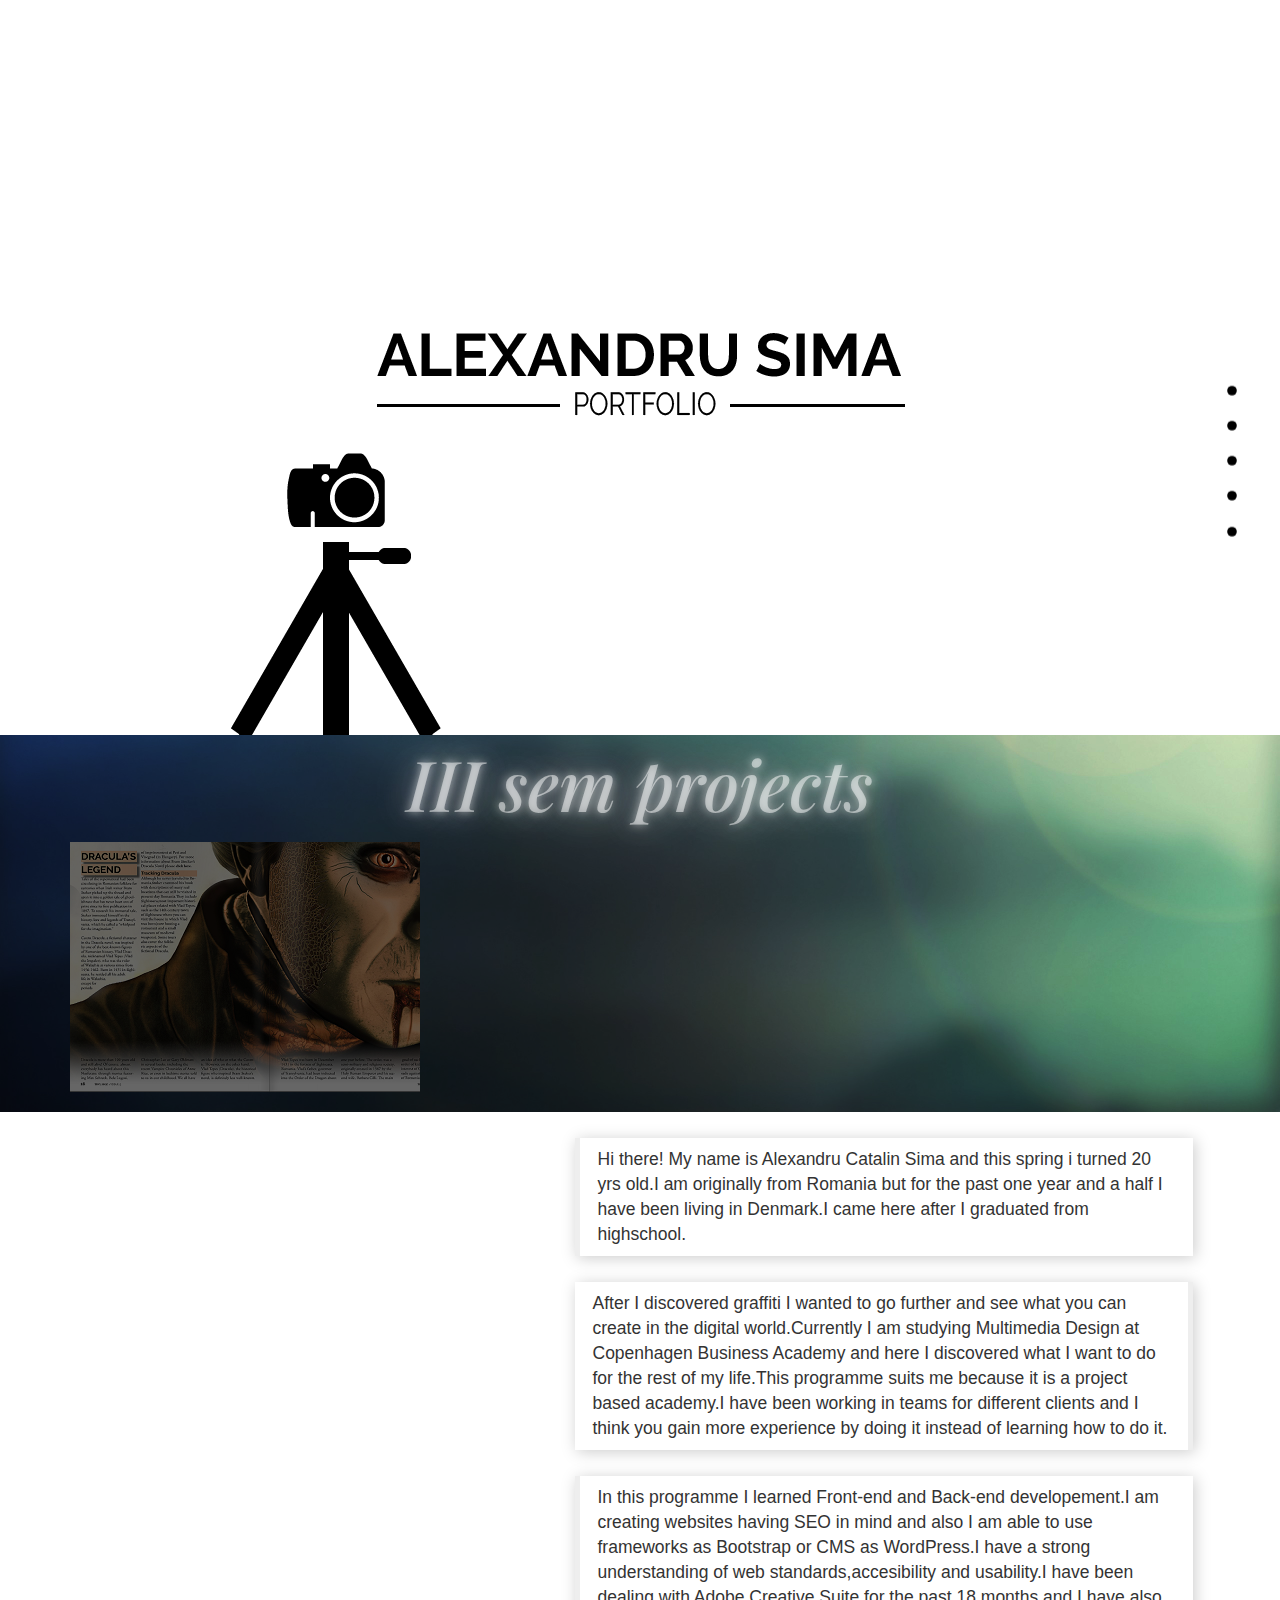
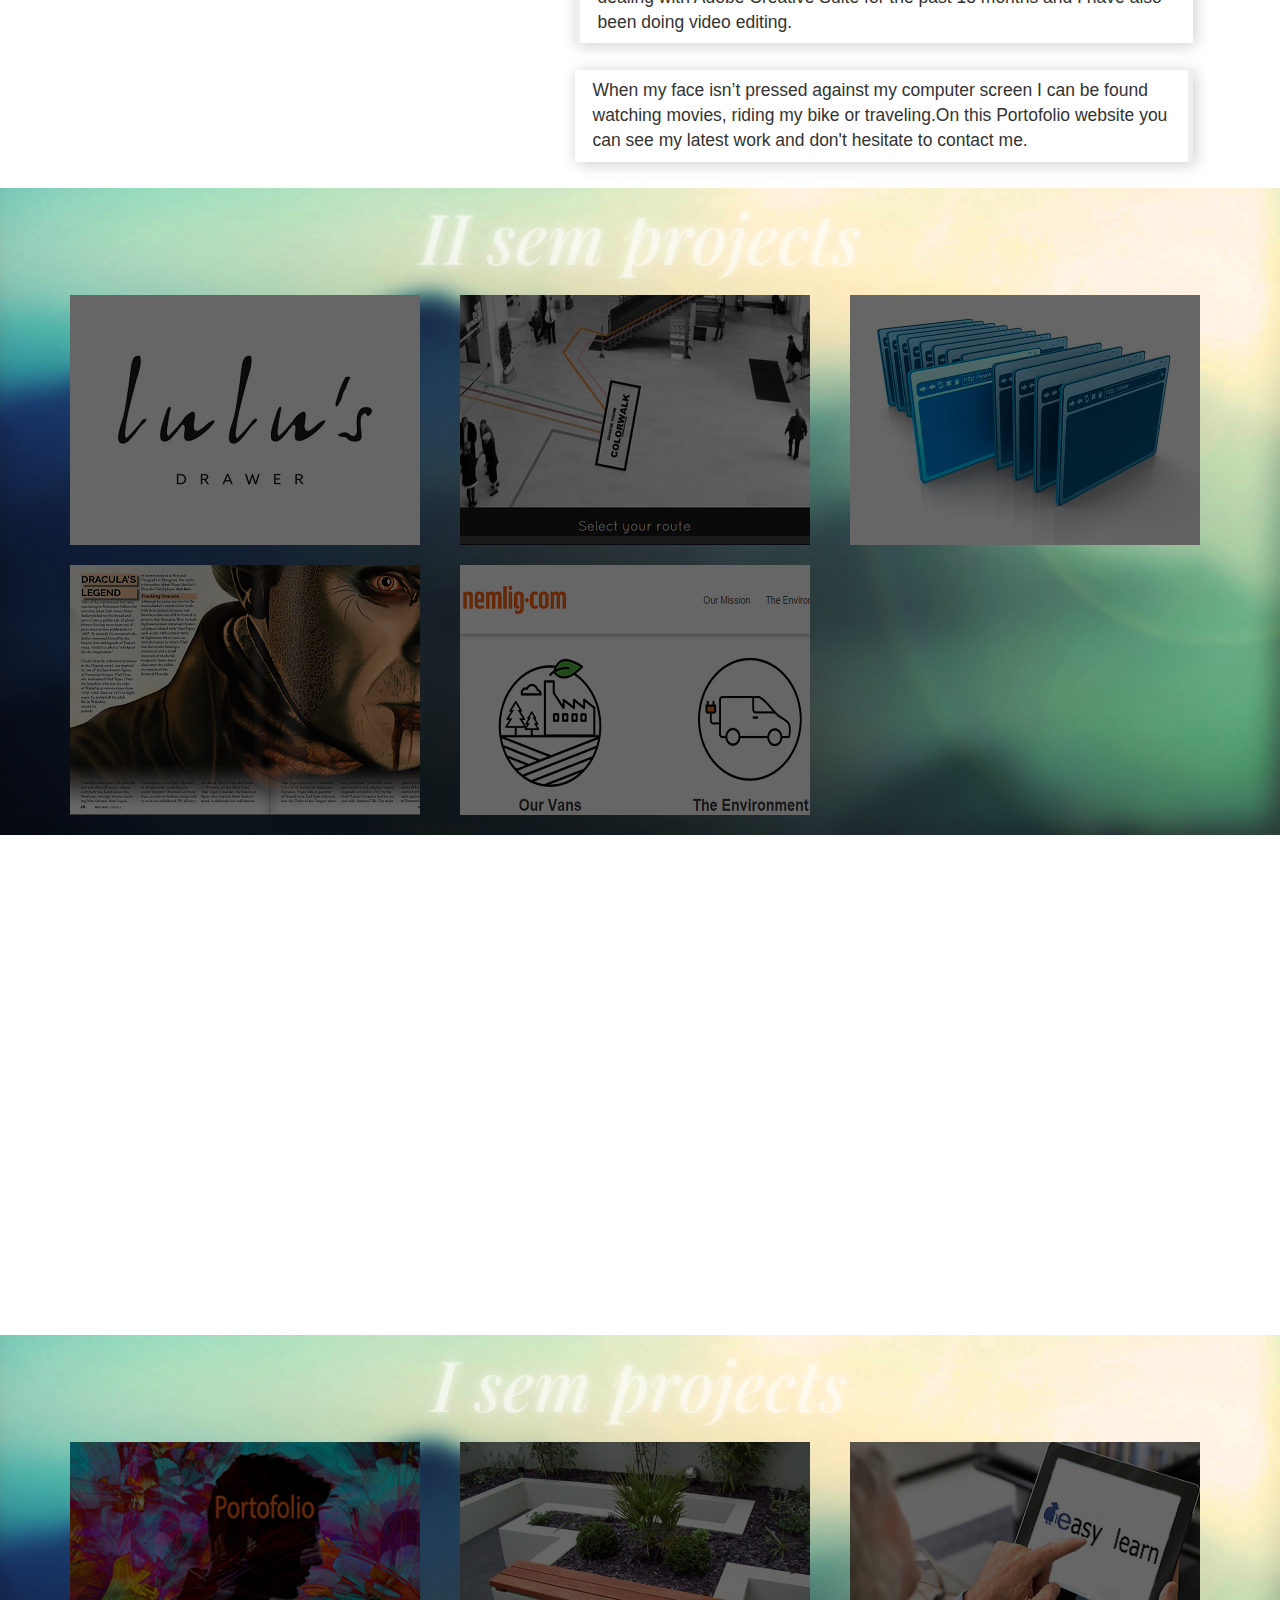
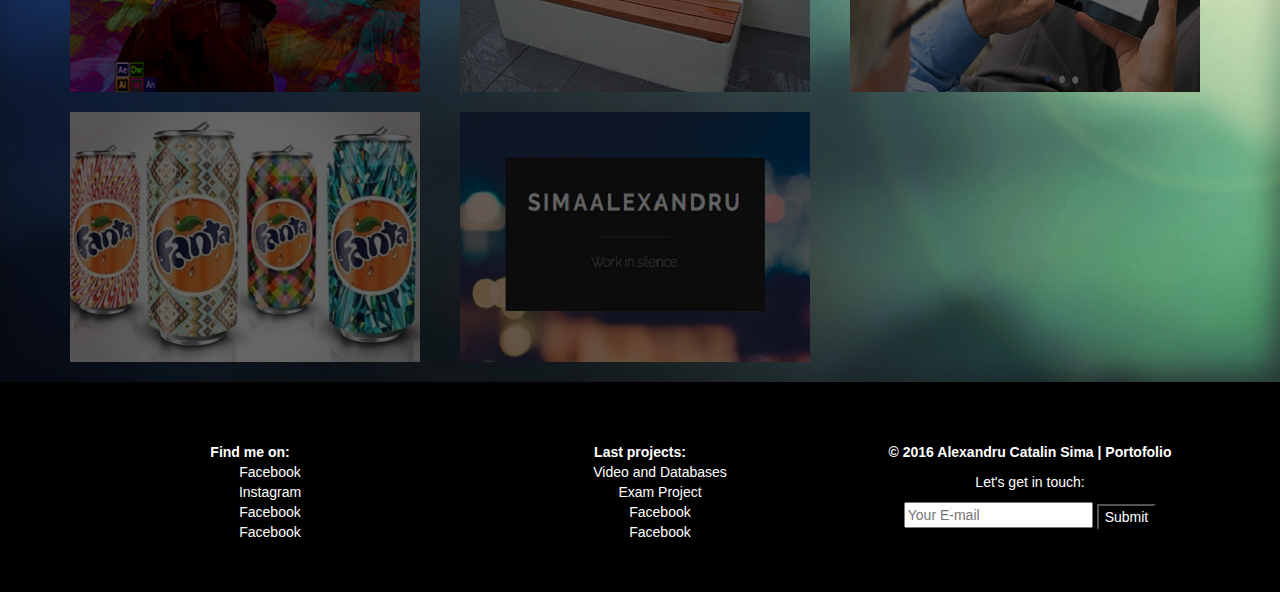
<file: index.html>
<!doctype html>
<html lang="en">
<head>
<meta charset="utf-8">
<meta name="viewport" content="width=device-width, initial-scale=1">
<title>Alexandru Sima's Portofolio</title>
<link rel="stylesheet" href="https://maxcdn.bootstrapcdn.com/bootstrap/3.3.7/css/bootstrap.min.css" integrity="sha384-BVYiiSIFeK1dGmJRAkycuHAHRg32OmUcww7on3RYdg4Va+PmSTsz/K68vbdEjh4u" crossorigin="anonymous">
<link rel="stylesheet" href="styles/style.css">
<link href="https://fonts.googleapis.com/css?family=Lato|Playfair+Display" rel="stylesheet">
<link href='http://fonts.googleapis.com/css?family=Ubuntu:300,400,700' rel='stylesheet' type='text/css'>
<script src="js/modernizr.js"></script> <!-- Modernizr -->


	
</head>
<body>

<nav id="cd-vertical-nav">
		<ul>
			<li>
				<a href="#background1" data-number="1">
					<span class="cd-dot"></span>
					<span class="cd-label">Home</span>
				</a>
			</li>
			<li>
				<a href="#sem" data-number="2">
					<span class="cd-dot"></span>
					<span class="cd-label">III sem</span>
				</a>
			</li>
			<li>
				<a href="#aboutme" data-number="3">
					<span class="cd-dot"></span>
					<span class="cd-label">About</span>
				</a>
			</li>
			<li>
				<a href="#secondprojects" data-number="4">
					<span class="cd-dot"></span>
					<span class="cd-label">II sem</span>
				</a>
			</li>
			<li>
				<a href="#parallax" data-number="5">
					<span class="cd-dot"></span>
					<span class="cd-label">Parallax</span>
				</a>
			</li>
			<li>
				<a href="#semesterone" data-number="6">
					<span class="cd-dot"></span>
					<span class="cd-label">I sem</span>
				</a>
			</li>
		</ul>
	</nav>




<section id="background1" class="cd-section">
<section class="bg-1">
 <div class="logo"></div> 
 <div class="tripod"></div>
</section>
</section>


<section id="sem" class="cd-section">  
<div class="background">
 <div class="container">
    <div class="row">
    <div class="shadow">
        <h4>III sem projects</h4>
       </div>
     <div class="col-md-4">
      <div class="hovereffect">
       <img class="img-responsive" src="images/project2sem2.png" alt="">
         <div class="overlay">
             <h2>Effect 14</h2>
		     <button class="btn btn-primary" data-toggle="modal" data-target=".bd-example-modal-lg">Large modal</button>
         </div>
      </div>
     </div>
<div class="modal fade bd-example-modal-lg" tabindex="-1" role="dialog" aria-labelledby="myLargeModalLabel" aria-hidden="true">
  <div class="modal-dialog modal-lg">
    <div class="modal-content">
      <p>Lorem ipsum dolor sit amet, consectetur adipiscing elit. Suspendisse pulvinar molestie magna a posuere. Nulla facilisi. Donec porttitor odio in libero accumsan, non mollis est pharetra. Donec sagittis neque ut nisl feugiat, eu convallis justo mollis. Duis pellentesque, orci ut pulvinar congue, urna diam venenatis augue, id gravida risus magna tristique augue. Nullam dapibus ullamcorper urna a ultricies. Praesent id metus lorem. Phasellus malesuada varius aliquet. Ut pulvinar laoreet eros vitae bibendum. Phasellus malesuada faucibus sapien ac mattis. Suspendisse eu neque sem.

Sed tempus iaculis lorem, congue maximus enim hendrerit in. Integer varius turpis lectus, eget fermentum lectus scelerisque at. Sed ornare metus vel justo sollicitudin convallis. Nunc mi augue, aliquam vel ante nec, porta consectetur nulla. Pellentesque habitant morbi tristique senectus et netus et malesuada fames ac turpis egestas. Duis convallis magna libero, eleifend ultricies augue egestas sit amet. Class aptent taciti sociosqu ad litora torquent per conubia nostra, per inceptos himenaeos. Curabitur aliquam tellus vel magna blandit luctus. Donec cursus ornare nisi, id dapibus augue venenatis ut. Vivamus quis maximus quam. Integer lacinia enim nisl, sed pellentesque urna fermentum ut. Ut blandit tincidunt quam, non iaculis odio maximus at.

Suspendisse eu gravida ipsum. Curabitur blandit diam quis pretium commodo. Vestibulum vehicula, orci sit amet imperdiet convallis, dui mauris suscipit dui, et venenatis enim erat ac nulla. Fusce pulvinar placerat elit, id tincidunt nisl maximus et. Etiam lorem mi, viverra et volutpat quis, aliquam vitae lacus. Donec eget sodales leo. Aliquam posuere, nunc eu tincidunt facilisis, dolor arcu dignissim lorem, vel dignissim neque tellus eu ante. Duis nec est eu sem accumsan placerat ac ac erat.

Integer arcu enim, finibus at erat a, viverra efficitur leo. Morbi nec scelerisque dolor, a lacinia ante. Pellentesque scelerisque egestas consequat. Morbi nec dui eget nisi elementum imperdiet. In ullamcorper diam ac ipsum tincidunt congue. Vestibulum interdum velit urna, sed sollicitudin augue sollicitudin et. Sed sed metus ac magna venenatis blandit quis a magna. Nam mattis tincidunt enim, non blandit risus semper nec. Donec aliquet sed neque ut molestie. Fusce pretium tincidunt tempo</p>
    </div>
  </div>
</div>  
         
 </div>
    <!--/row-->
</div>  
<!--/container-->
</div>
</section> 


<section id="aboutme" class="cd-section">
<section class="bg-2">
<div class="container">
 <div class="row">
  <div class="col-lg-5">
   <div class="large-window"></div>
  </div>
  <div class="col-lg-7">
    <blockquote>
    <p>Hi there! My name is Alexandru Catalin Sima and this spring i turned 20 yrs old.I am originally from Romania but for the past one year and a half I have been living in Denmark.I came here after I graduated from highschool.</p>
    </blockquote>
        <blockquote class="blockquote-reverse">
    <p>After I discovered graffiti I wanted to go further and see what you can create in the digital world.Currently I am studying Multimedia Design at Copenhagen Business Academy and here I discovered what I want to do for the rest of my life.This programme suits me because it is a project based academy.I have been working in teams for different clients and I think you gain more experience by doing it instead of learning how to do it.</p>
  </blockquote>
    <blockquote>
    <p>In this programme I learned Front-end and Back-end developement.I am creating websites having SEO in mind and also I am able to use frameworks as Bootstrap or CMS as WordPress.I have a strong understanding of web standards,accesibility and usability.I have been dealing with Adobe Creative Suite for the past 18 months and I have also been doing video editing.</p>
    </blockquote>
    <blockquote class="blockquote-reverse">
    <p>When my face isn’t pressed against my computer screen I can be found watching movies, riding my bike or traveling.On this Portofolio website you can see my latest work and don't hesitate to contact me.</p>
  </blockquote>

  </div>
 </div>
</div>
</section>
</section>
 

    


<section id="secondprojects" class="cd-section">
 <div class="container">
     <div class="row">
      <div class="shadow">
        <h4>II sem projects</h4>
       </div>
     <div class="col-md-4">
      <div class="hovereffect">
       <img class="img-responsive" src="images/project5sem2.png" alt="project5sem2">
         <div class="overlay">
             <h2>Online Campaign</h2>
		     <p>
			  <a data-toggle="modal" data-target="#modal10">More</a>
			 </p> 
         </div>
      </div>
     </div>
     
     <div class="col-md-4">
      <div class="hovereffect">
       <img class="img-responsive" src="images/project4sem2.png" alt="project4sem2">
         <div class="overlay">
             <h2>Service Design</h2>
		     <p>
			  <a data-toggle="modal" data-target="#modal9">More</a>
			 </p> 
         </div>
      </div>
     </div>
     
     <div class="col-md-4">
      <div class="hovereffect">
       <img class="img-responsive" src="images/project3sem2.png" alt="project3sem2">
         <div class="overlay">
             <h2>Database Website</h2>
		     <p>
			  <a data-toggle="modal" data-target="#modal8">More</a>
			 </p> 
         </div>
      </div>
     </div>
     
     <div class="col-md-4">
      <div class="hovereffect">
       <img class="img-responsive" src="images/project2sem2.png" alt="project2sem2">
         <div class="overlay">
             <h2>Online Magazine</h2>
		     <p>
			  <a data-toggle="modal" data-target="#modal7">More</a>
			 </p> 
         </div>
      </div>
     </div>
     
     <div class="col-md-4">
      <div class="hovereffect">
       <img class="img-responsive" src="images/project1sem2.png" alt="project1sem2">
         <div class="overlay">
             <h2>CSR Developement</h2>
		     <p>
			  <a data-toggle="modal" data-target="#modal6">More</a>
			 </p> 
         </div>
      </div>
     </div>
     </div>
   </div>
   <!--/row--> 
  </div>
  
<!--/container-->

</section>








<!--parallax 2 -->
<section id="parallax" class="cd-section">
 <section class="bg-3">
     
 </section>
</section>
<!--/parallax 2-->

<section id="semesterone" class="cd-section">	
<div class="background">
<div class="container">
      <div class="row">
       <div class="shadow">
        <h4>I sem projects</h4>
       </div>
     <div class="col-md-4">
      <div class="hovereffect">
       <img class="pozabidi" src="images/project5sem1.png" alt="project5sem1">
         <div class="overlay">
             <h2>First Portofolio</h2>
		     <p>
			  <a data-toggle="modal" data-target="#modal5" >More</a>
			 </p> 
         </div>
      </div>
     </div>
     
     <div class="col-md-4">
      <div class="hovereffect">
       <img class="img-responsive" src="images/project4sem1.jpg" alt="project4sem1">
         <div class="overlay">
             <h2>Unique's Website</h2>
		     <p>
			  <a data-toggle="modal" data-target="#modal4">More</a>
			 </p> 
         </div>
      </div>
     </div>
     
     <div class="col-md-4">
      <div class="hovereffect">
       <img class="img-responsive" src="images/project3sem1.png" alt="project3sem1">
         <div class="overlay">
             <h2>Website Design</h2>
		     <p>
			  <a data-toggle="modal" data-target="#modal3" >More</a>
			 </p> 
         </div>
      </div>
     </div>
   
     <div class="col-md-4">
      <div class="hovereffect">
       <img class="img-responsive" src="images/project2sem1.png" alt="project2sem1">
         <div class="overlay">
             <h2>Fanta Campaign</h2>
		     <p>
			  <a data-toggle="modal" data-target="#modal2" >More</a>
			 </p> 
         </div>
      </div>
     </div>
     
     <div class="col-md-4">
      <div class="hovereffect">
       <img class="img-responsive" src="images/project1sem1.png" alt="project1sem1">
         <div class="overlay">
             <h2>WordPress</h2>
             <p>
		     <a data-toggle="modal" data-target="#modal1" >More</a>
             </p>
         </div>
      </div>
     </div>
   <!--/row--> 
  </div>
<!--/container-->
</div>
</div>
</div>
</section>	





<div id="footer">
    <div class="container">
     <div class="stuff">	
	 <div class="row">
      <div class="col-md-4">
       <div class="coloana1">
        <strong>Find me on:</strong>
        <ul>
         <li><a href="">Facebook</a></li>
         <li><a href="">Instagram</a></li>
         <li><a href="">Facebook</a></li>
         <li><a href="">Facebook</a></li>
        </ul>
       </div>
      </div>
     <div class="col-md-4">
      <div class="coloana2">
       <strong>Last projects:</strong>
        <ul>
         <li><a href="">Video and Databases</a></li>
         <li><a href="">Exam Project</a></li>
         <li><a href="">Facebook</a></li>
         <li><a href="">Facebook</a></li>
        </ul>
       </div>
     </div>
     <div class="col-md-4">
     <strong>
      <p>&copy; 2016 Alexandru Catalin Sima | Portofolio</p>
      </strong>
      <p>Let's get in touch:</p>
       <input type="text" placeholder="Your E-mail">
       <input type="submit" class="btn-group-vertical black-background">
     </div>
    </div>	
    </div>
</div>
</div>

<!--Project 10-->
<div class="modal fade" id="modal10" tabindex="-1" role="dialog" aria-labelledby="myModalLabel" aria-hidden="true">
      <div class="modal-dialog" role="document">
        <div class="modal-content">
          <div class="modal-header">
            <button type="button" class="close" data-dismiss="modal" aria-label="Close"><span aria-hidden="true">&times;</span></button>
            <h4 class="modal-title" id="gridModalLabel">Online Campaign</h4>
          </div>
          <div class="modal-body">
           <div class="container-fluid">
            <div class="row">
            <div class="col-md-10 nopadding">
             <img class="img-responsive" src="images/lulu4.png" alt="projservice">
             </div>
             <div class="col-md-2 nopadding">
             <img class="img-responsive" src="images/lulu2.png" alt="projservice">
             </div>
             </div>
             
          <div class="row">
           <p class="para1">
           For our final project in the second semester, we have been asked to create a marketing campaign and a landing page for Lulu’s Drawer. Lulu’s Drawer is a new fashion brand, scheduled to launch in July 2016. Our marketing campaign will focus on the following end results: brand awareness and sales. The purpose of this assignment is to demonstrate that we have developed the academic skills expected in the curriculum for the first year of Multimedia Design and Communication course.
           </p>
           <p class="para">
           Our final idea was to create awareness for our client using social media and by creating a landing page that would both create visibility and generate sales.The important part of the landing page is the Call to Action, wich is the newsletter subscription form.We want the user to subscribe to our newsletter and also to be able to find information about the company and photos of the products on the same page.
            </p>
            <p class="para">
            We also created a Facebook page and an Instagram account.Lulu's Drawer Facebook page will be used to inform the followers on upcoming events,new products giveaways, sales.Since we have a goal of 5000 likes on Facebook, we will use the "Page Like" ad on Facebook.A static banner ad was developed for advertisments via online magazines.Also, by subscribing on the landing page, potential customers will automatically be subscribed to the Lulu's Drawer Landing newsletter.The initial letter will include a personal welcome, information on the company and information on the introduction campaign.We also created a flyer that will be used in the retail outlets that sell the product, plus it could be included in the packages that are sent to the customers who have purchased products.
            </p>
            <p class="para">
            All on all this assignment took us far and wide within the field of Multimedia Design and Communication and thereby we have been given the possibility to display the academic skills we have acquired during these 2 first semesters.
            </p>
            </div>
           </div>
          </div>
          <div class="modal-footer">
           <a href="pdfs/brieflulu.pdf" target="_blank"><button class="btn btn-sm btn-primary">&nbsp;<span class="glyphicon glyphicon-glyphicon glyphicon-file pull-left"></span>Project Paper</button></a>
           <a href="pdfs/lulureport.pdf" target="_blank"><button class="btn btn-sm btn-primary">&nbsp;<span class="glyphicon glyphicon-glyphicon glyphicon-link pull-left"></span>Solution</button></a>
         </div>
        </div>
      </div>
    </div>



<!--Project 9-->
<div class="modal fade" id="modal9" tabindex="-1" role="dialog" aria-labelledby="myModalLabel" aria-hidden="true">
      <div class="modal-dialog" role="document">
        <div class="modal-content">
          <div class="modal-header">
            <button type="button" class="close" data-dismiss="modal" aria-label="Close"><span aria-hidden="true">&times;</span></button>
            <h4 class="modal-title" id="gridModalLabel">Service Design</h4>
          </div>
          <div class="modal-body">
           <div class="container-fluid">
            <div class="row">
            <div class="col-md-5 nopadding">
             <img class="img-responsive" src="images/service3.png" alt="projservice">
             </div>
             <div class="col-md-7 nopadding">
             <img class="img-responsive" src="images/service1.png" alt="projservice">
             <img class="img-responsive" src="images/service2.png" alt="projservice">
             </div>
             </div>
             
          <div class="row">
           <p class="para1">
           The State Museum of Art Copenhagen (SMK) has invited Cphbusiness students to suggest and re-new their portofolio of customer journeys.In mixed teams we had to identify a given challenge and analyse, research and design solutions to be presented in the Ignite format.
           </p>
           <p class="para">
           Our initial idea is basically to incoporate a museum guide into your phone via an app. The app itself consist of several premade touring guides, that you can pick between where the color represent different art styles, the route is created so you will always finish where you started, even with the option to combine several routes together to create a unique personal tour. If you're dissatisfied with the current routes, you got the option to create your own completely personal route, where you can choose where to start, what to skip and when to end.
            </p>
            <p class="para">
            Finally a snapchat function will be implemented which will allow the visitors to take pictures without having to worry about flash issues, as well as editing the pictures they take to create their own art work, and sharing it with their friends for a few laughs to encourage more youths to visit.
            </p>
            <p class="para">
           We decided to go with an app because it appeals to the children & young adults who wants more and more technology with every passing moment, and gives them a way to try to learn their parents, rather than learning from them which is the usual way the information sharing goes on family trips
            </p>
            </div>
           </div>
          </div>
          <div class="modal-footer">
           <a href="pdfs/project4sem2.pdf" target="_blank"><button class="btn btn-sm btn-primary">&nbsp;<span class="glyphicon glyphicon-glyphicon glyphicon-file pull-left"></span>Project Paper</button></a>
           <a href="http://smk-color-walk.anderscramernielsen.dk/index.html" target="_blank"><button class="btn btn-sm btn-primary">&nbsp;<span class="glyphicon glyphicon-glyphicon glyphicon-link pull-left"></span>Solution</button></a>
         </div>
        </div>
      </div>
    </div>


<!--Project 8-->
<div class="modal fade" id="modal8" tabindex="-1" role="dialog" aria-labelledby="myModalLabel" aria-hidden="true">
      <div class="modal-dialog" role="document">
        <div class="modal-content">
          <div class="modal-header">
            <button type="button" class="close" data-dismiss="modal" aria-label="Close"><span aria-hidden="true">&times;</span></button>
            <h4 class="modal-title" id="gridModalLabel">Database Website</h4>
          </div>
          <div class="modal-body">
           <div class="container-fluid">
            <div class="row">
             <div class="proj1 nopadding"><img class="img-responsive" src="images/printblog.png" alt="proj1"></div>
             <div class="nopadding"><img class="img-responsive" src="images/printblog2.png" alt="proj1"></div>
           <p class="para1">
           The objective of this project was to work with dynamic web pages and basic content management: We had to develop a small scale blog for a design related topic.This project was focusing on the technical and design aspects of dynamic web pages.The frontend of the blog should be a single page displaying the publishing articles in well-defined section.The visual design should reflect the chosen subject.
           </p>
           <p class="para">
           During this project I learned the "backend" programming with PHP, basic principles of MySQL databases, dinamic rendering of database records in the HTML frontend and accessing databases using standard (PHPmyAdmin) and custom (PHP/HTML) client interfaces.
            </p>
            <p class="para">
           Our final idea was to create a blog about logo-design.After we chose the topic we started to write the articles and create a template wich later on will contain the articles.We created blog with mixed content (static and dynamic HTML) with three articles about logo-design.Each post has a headline, related image, the date of posting and the author's name.This blog has responsive design, appropriate user feedback and JavaScript form check.In this project we focused more on the technical part.
            </p>
            </div>
           </div>
          </div>
          <div class="modal-footer">
           <a href="pdfs/blog2016.pdf" target="_blank"><button class="btn btn-sm btn-primary">&nbsp;<span class="glyphicon glyphicon-glyphicon glyphicon-file pull-left"></span>Project Paper</button></a>
           <a href="pdfs/group_12.pdf" target="_blank"><button class="btn btn-sm btn-primary">&nbsp;<span class="glyphicon glyphicon-glyphicon glyphicon-file pull-left"></span>Report</button></a>
           <a href="http://catbendixen.dk/blog/ac-blog-if.php" target="_blank"><button class="btn btn-sm btn-primary">&nbsp;<span class="glyphicon glyphicon-glyphicon glyphicon-link pull-left"></span>Solution</button></a>
         </div>
        </div>
      </div>
    </div>


<!--Project 7-->
<div class="modal fade" id="modal7" tabindex="-1" role="dialog" aria-labelledby="myModalLabel" aria-hidden="true">
      <div class="modal-dialog" role="document">
        <div class="modal-content">
          <div class="modal-header">
            <button type="button" class="close" data-dismiss="modal" aria-label="Close"><span aria-hidden="true">&times;</span></button>
            <h4 class="modal-title" id="gridModalLabel">Online Magazine</h4>
          </div>
          <div class="modal-body">
           <div class="container-fluid">
            <div class="row">
             <div class="proj7 nopadding"><img class="img-responsive" src="images/trvlprint1.png" alt="proj7" width="901"></div>
             <div class="col-md-4 nopadding"><img class="img-responsive" src="images/trvlprint2.png" alt="proj71">
              <img class="img-responsive" src="images/trvlprint5.png" alt="proj74" height="70" width="190">
             </div>
             <div class="col-md-8 nopadding">
             <img class="img-responsive" src="images/trvlprint3.png" alt="proj72">
             <img class="img-responsive" src="images/trvlprint4.png" alt="proj73">
              </div>
             </div>
             <div class="row">
            <p class="para1">
            The goal of this project was to create an e-zine on a subject of our own choice.We had to design the visual identity, layout and content of the magazine.We had to research and justify the time and costs needed to produce the magazine for the target audience and also the application icon that would be used on an iPhone or Android.
            </p>
            <p class="para">
            During this project I learned what is an online magazine, how to create one and how to find the subject of the magazine, based on the target audience.I learned how to use Adobe InDesign and during the project period I created a 18 page E-magazine.I also used Photoshop and Adobe Illustrator but mainly I learned how to create an Interactive PDF from scratch.I watched a lot of Lynda tutorials and I learned a lot of shortcuts and how to use new tools.I learned how grids work and how you create an issue from a sketch to an online publication.
            </p>
            <p class="para">
            Our final idea was to create a modern, inspiring and exclusive online travel and lifestyle magazine, called TRVL MGZ, that would be aimed at an audience that has a sense of quality and would prefer an authentic experience when traveling.Since we decided that each one of us should create a separate issue we all got a lot of experience from this project.We decided to create different editions of TRVL MGZ.I decided to create an issue about Romania, my homecountry.
            </p>
            </div>
           </div>
          </div>
          <div class="modal-footer">
           <a href="pdfs/project2sem2.pdf" target="_blank"><button class="btn btn-sm btn-primary">&nbsp;<span class="glyphicon glyphicon-glyphicon glyphicon-file pull-left"></span>Project Paper</button></a>
           <a href="pdfs/sem2project2.pdf" target="_blank"><button class="btn btn-sm btn-primary">&nbsp;<span class="glyphicon glyphicon-glyphicon glyphicon-file pull-left"></span>Report</button></a>
           <a href="https://issuu.com/alexandrusima/docs/romania2/1?e=23898398/3000029" target="_blank"><button class="btn btn-sm btn-primary">&nbsp;<span class="glyphicon glyphicon-glyphicon glyphicon-link pull-left"></span>Solution</button></a>
         </div>
        </div>
      </div>
    </div>

<!--Project 6-->
<div class="modal fade" id="modal6" tabindex="-1" role="dialog" aria-labelledby="myModalLabel" aria-hidden="true">
      <div class="modal-dialog" role="document">
        <div class="modal-content">
          <div class="modal-header">
            <button type="button" class="close" data-dismiss="modal" aria-label="Close"><span aria-hidden="true">&times;</span></button>
            <h4 class="modal-title" id="gridModalLabel">CSR Developement</h4>
          </div>
          <div class="modal-body">
           <div class="container-fluid">
            <div class="row">
             <div class="proj1"><img class="img-responsive" src="images/alabala.png" alt="proj6"></div>
             <p class="para1">
             We had to develop a prototype for a website where a company in the best possible way communicates its social commitment.The company has a need for a redesign of its website developed specifically for the current communication needs.The Corporate Social Responsability is a form of corporate self-regulation integred into a business model.The goal of the CSR is to embrace responsability for the company's actions and encourage a positive impact through its activities on the environment, consumers, employees,communities, stakeholders and all other members of the public sphere.
             </p>
             <p class="para">
             Our final decision was to create a website for Nemlig.com and focus on their partnership with FødevareBanken, because they do not promote this partnership on their existing website. Additionally, we have added the option that their customers can “round up” to the nearest round number, allowing the extra money to be donated to FødevareBanken.During this project I learned what is Corporate Social Responsability and why it is so important for a company.
             </p>
             <p class="para">
             The most important thing that I learned during this project it is what is behind a web-browser.How web-pages are ranked and why Google prefer a page instead of another.I learned what is Search Engine Optimization and how do you actually make a web-page more "friendly" for browsers.
             </p>
            </div>
           </div>
          </div>
          <div class="modal-footer">
           <a href="pdfs/project1sem2.pdf" target="_blank"><button class="btn btn-sm btn-primary">&nbsp;<span class="glyphicon glyphicon-glyphicon glyphicon-file pull-left"></span>Project Paper</button></a>
           <a href="pdfs/nemlig.pdf" target="_blank"><button class="btn btn-sm btn-primary">&nbsp;<span class="glyphicon glyphicon-glyphicon glyphicon-file pull-left"></span>Report</button></a>
         </div>
        </div>
      </div>
    </div>

<!--Project 5-->
<div class="modal fade" id="modal5" tabindex="-1" role="dialog" aria-labelledby="myModalLabel" aria-hidden="true">
      <div class="modal-dialog" role="document">
        <div class="modal-content">
          <div class="modal-header">
            <button type="button" class="close" data-dismiss="modal" aria-label="Close"><span aria-hidden="true">&times;</span></button>
            <h4 class="modal-title" id="gridModalLabel">Redesign Portofolio</h4>
          </div>
          <div class="modal-body">
           <div class="container-fluid">
            <div class="row">
             <div class="proj1"><img class="img-responsive" src="images/project5sem11.png" alt="proj1"></div>
             <p class="para1">
             In this project I had to create my own Portofolio ,demonstraste my professional developement,and make my target group aware of what I have worked with and what I have learned.Based on what I have learned during the first semester,I designed a new website to replace the existing WordPress Portofolio.This Portofolio serve as a showcase for the work I have done so far.
             </p>
            <p class="para">
            Based on the User Test results I hand-coded from scratch a new website with a new design that can show my abilities as a multimediadesigner.I created five pages wich can present my previous work and my learning process.Also,I have added the page called "About me" in wich the user can find more about me,as a human being.I created five subpages in the Portofolio Page for each project during my first semester at Copenhagen Business Academy.I must say that during the time I will update my portofolio after every project and this website will be my second Curriculum Vitae.
            </p>
            </div>
           </div>
          </div>
          <div class="modal-footer">
          <a href="pdfs/project5.pdf" target="_blank"><button class="btn btn-sm btn-primary">&nbsp;<span class="glyphicon glyphicon-glyphicon glyphicon-file pull-left"></span>Project Paper</button></a>
          <a href="#"target="_blank"><button class="btn btn-sm btn-primary">&nbsp;<span class="glyphicon glyphicon-link pull-left"></span>Report</button></a>
          <a href="pdfs/documentation5.pdf"target="_blank"><button class="btn btn-sm btn-primary">&nbsp;<span class="glyphicon glyphicon-file pull-left"></span>WordPress Portofolio</button></a>
         </div>
        </div>
      </div>
    </div>


<!--Project 4-->
<div class="modal fade" id="modal4" tabindex="-1" role="dialog" aria-labelledby="myModalLabel" aria-hidden="true">
      <div class="modal-dialog" role="document">
        <div class="modal-content">
          <div class="modal-header">
            <button type="button" class="close" data-dismiss="modal" aria-label="Close"><span aria-hidden="true">&times;</span></button>
            <h4 class="modal-title" id="gridModalLabel">Intercultural Website</h4>
          </div>
          <div class="modal-body">
           <div class="container-fluid">
            <div class="row">
            <div class="col-md-4 nopadding">
             <img class="img-responsive" src="images/project4sem12.png" alt="proj4sem1">
             </div>
             <div class="col-md-8 nopadding">
             <img class="img-responsive" src="images/print1project4.png" alt="proj4sem11">
             <img class="img-responsive" src="images/logoproj4.png" alt="proj4sem11" height="100" width="448">
              </div>
            </div> 
            <div class="row">
             <p class="para1">
             Unique Landscapes is an English company dealing with landscaping.Shawn Greetham, the owner has gotten some doubts about the new website.We have been asked to see the usability of the website and to create other design sollutions.
             </p>
             <p class="para">
             Based on our research results we created a unique design that will appeal to the danish market if the results show that this would be needed.We designed a new webiste and we solved the problems that we found during the tests(you can see the test in "Documentation").We have created a new design and we approached the pages differently.We have synthetised the information and we removed the “News” page.Also, we have integrated the page called “Testimonials” in “Portofolio” creating a new and a better way for clients to see the previous work that Unique Landscapes made.
             </p>
            </div>
           </div>
          </div>
          <div class="modal-footer">
       <a href="pdfs/website_paper.pdf" target="_blank"><button class="btn btn-sm btn-primary">&nbsp;<span class="glyphicon glyphicon-glyphicon glyphicon-file pull-left"></span>Project Paper</button></a>
       <a href="pdfs/website_documentation.pdf"target="_blank"><button class="btn btn-sm btn-primary">&nbsp;<span class="glyphicon glyphicon-file pull-left"></span>Report</button></a>
       <a href="http://catbendixen.wix.com/uniquelandscapesgrp1"target="_blank"><button class="btn btn-sm btn-primary">&nbsp;<span class="glyphicon glyphicon-link pull-left"></span>WordPress Portofolio</button></a>

      </div>
        </div>
      </div>
    </div>

<!--Project 3-->
<div class="modal fade" id="modal3" tabindex="-1" role="dialog" aria-labelledby="myModalLabel" aria-hidden="true">
      <div class="modal-dialog" role="document">
        <div class="modal-content">
          <div class="modal-header">
            <button type="button" class="close" data-dismiss="modal" aria-label="Close"><span aria-hidden="true">&times;</span></button>
            <h4 class="modal-title" id="gridModalLabel">Website Design</h4>
          </div>
          <div class="modal-body">
           <div class="container-fluid">
            <div class="row">
             <div class="col-md-3 nopadding">
              <img class="img-responsive" src="images/proj31.png" alt="proj3sem11">
             </div>
             <div class="col-md-3 nopadding">
              <img class="img-responsive" src="images/proj32.png" alt="proj3sem12">
             </div>
             <div class="col-md-3 nopadding">
              <img class="img-responsive" src="images/proj33.png" alt="proj3sem13">
             </div>
             <div class="col-md-3 nopadding">
              <img class="img-responsive" src="images/proj34.jpg" alt="proj3sem14">
             </div>
             </div>
             <img class="img-responsive" src="images/project3sem1p.png" alt="proj3sem1">
             
             <div class="row">
             <p class="para1">
             First, we had to prepare our web agency so that we are ready when new “clients” arrive.Our clients were students from the marketing management program.After marketing management students present the brief,specifiyng special requirement we had to design a website prototype(mock-up).
             </p>
             <p class="para">
             During this project I learned how to use Adobe Illustrator and create pictograms and logos,I learned how to use Photoshop and create a Design Brief.I learned more about how you should do a reaserch and how I should behave at a meeting.
             </p>
             <p class="para">
             I am proud with the final product because we managed to a web page regarding our client brief.We have done a webpage to teach elderly people how to use all modern and online servicies.Since our target audience is people between 65 and 85 we decided to keep all the design simple.
             </p>
            </div>
           </div>
          </div>
          <div class="modal-footer">
       <a href="pdfs/website65_paper.pdf" target="_blank"><button class="btn btn-sm btn-primary">&nbsp;<span class="glyphicon glyphicon-glyphicon glyphicon-file pull-left"></span>Project Paper</button></a>
       <a href="pdfs/website65_documentation.pdf"target="_blank"><button class="btn btn-sm btn-primary">&nbsp;<span class="glyphicon glyphicon-file pull-left"></span>Report</button></a>
       <a href="pdfs/website65_solution.pdf"target="_blank"><button class="btn btn-sm btn-primary">&nbsp;<span class="glyphicon glyphicon-file pull-left"></span>Solution</button></a>

      </div>
        </div>
      </div>
    </div>


<!--Project 2-->
<div class="modal fade" id="modal2" tabindex="-1" role="dialog" aria-labelledby="myModalLabel" aria-hidden="true">
      <div class="modal-dialog" role="document">
        <div class="modal-content">
          <div class="modal-header">
            <button type="button" class="close" data-dismiss="modal" aria-label="Close"><span aria-hidden="true">&times;</span></button>
            <h4 class="modal-title" id="gridModalLabel">Fanta Campaign</h4>
          </div>
          <div class="modal-body">
           <div class="container-fluid">
            <div class="row">
             <div class="proj1"><img class="img-responsive" src="images/project2sem11.jpg" alt="proj2sem1"></div>
             <p class="para1">
             In this project we had to develop a concept in collaboration with "Another",a danish company.Our main priority was to come up with great ideas and then find a way to communicate them.We had to transpose our ideas in something visual.
             </p>
             <p class="para">
             We came up with a lot of ideas but since the target group ages 13-20 we agreed that Fanta’s next campaign includes: television advertisements, bus shelters, bill boards,posters,online banner ads and the brand presents six limited edition cans using QR-codes and Augmented Reality to involve the consumers and invite them to have fun and be creative.
We reasearched and we focused on Germany,France and Italy, since the target group was European and Coca-Cola changed the logo in 2009 and we decided not to this and inspired by the Lego 3D catalogue we agreed to go with on the cans, packaging and banners.
             </p>
             <p class="para">
             It was hard to decide wich idea is better and why to use this one instead of that one but we managed to agree on something. The Augumented Reality campaign will focus on creativity through various forms of media advertising for Europe. New artwork has been designed for the cans, as well as new packaging to create a colourful six-pack.
             </p>
            </div>
           </div>
          </div>
          <div class="modal-footer">
       <a href="pdfs/fanta_paper.pdf" target="_blank"><button class="btn btn-sm btn-primary">&nbsp;<span class="glyphicon glyphicon-glyphicon glyphicon-file pull-left"></span>Project Paper</button></a>
       <a href="pdfs/fanta_documentation.pdf"target="_blank"><button class="btn btn-sm btn-primary">&nbsp;<span class="glyphicon glyphicon-file pull-left"></span>WordPress Portofolio</button></a>
      </div>
        </div>
      </div>
    </div> 
    

<!--Project 1-->    
<div id="modal1" class="modal fade" tabindex="-1" role="dialog" aria-labelledby="gridModalLabel" aria-hidden="true">
  <div class="modal-dialog" role="document">
    <div class="modal-content">
     <div class="modal-header">
      <button type="button" class="close" data-dismiss="modal" aria-label="Close"><span aria-hidden="true">&times;</span></button>
        <h4 class="modal-title" id="gridModalLabel">WordPress Portofolio</h4>
     </div>
     <div class="modal-body">
        <div class="container-fluid">
          <div class="row">
           <div class="proj1"><img class="img-responsive" src="images/project1sem1p.png" alt="proj1"></div>
           <p class="para1">
           In my first project I was charged to design my portfolio of WordPress.In this WordPress Portofolio I had present all my projects and update the Portofolio after every project.I had to make a short description of every project and also to have a "Learning" subpage in wich I should present my learning process.In addition,I had to code an HTML page,about a visit to Statens Museum for Kunst.</p>	
           <p class="para">
           For my WordPress Portofolio I have chosen the "Hemingway Rewritten" theme.The main colours are dark and light gray and turquoise for buttons.I have chosen gray because gray is the color of intellect, knowledge, and wisdom. It is perceived as long-lasting, classic, and often as sleek or refined.I wanted people to precieve my portofolio from a proffestional point of view.I also added pictures, so I had to deal with Photoshop for the first time in my life.
           </p>
            </div>
       </div>
      <div class="modal-footer">
       <a href="pdfs/portofolio.pdf" target="_blank"><button class="btn btn-sm btn-primary">&nbsp;<span class="glyphicon glyphicon-glyphicon glyphicon-file pull-left"></span>Project Paper</button></a>
       <a href="https://simaalexandru.wordpress.com"target="_blank"><button class="btn btn-sm btn-primary">&nbsp;<span class="glyphicon glyphicon-link pull-left"></span>WordPress Portofolio</button></a>
      </div>
    </div>
  </div>



   
<script src="https://ajax.googleapis.com/ajax/libs/jquery/1.12.4/jquery.min.js"></script>
<script>(function($) {
 
    $.fn.parallax = function(options) {
 
        var windowHeight = $(window).height();
 
        // Establish default settings
        var settings = $.extend({
            speed        : 0.15
        }, options);
 
        // Iterate over each object in collection
        return this.each( function() {
 
        	// Save a reference to the element
        	var $this = $(this);
 
        	// Set up Scroll Handler
        	$(document).scroll(function(){
 
    		        var scrollTop = $(window).scrollTop();
            	        var offset = $this.offset().top;
            	        var height = $this.outerHeight();
 
    		// Check if above or below viewport
			if (offset + height <= scrollTop || offset >= scrollTop + windowHeight) {
				return;
			}
 
			var yBgPosition = Math.round((offset - scrollTop) * settings.speed);
 
                 // Apply the Y Background Position to Set the Parallax Effect
    			$this.css('background-position', 'center ' + yBgPosition + 'px');
                
        	});
        });
    }
});

$('.bg-1,.bg-3').parallax({
	speed :	0.15
});

$('.bg-2').parallax({
	speed :	0.25
}(jQuery));</script>
<script src="js/jquery-3.1.1.min.js"></script>
<script src="js/main.js"></script>
<script src="js/header.js"></script>
<script src="js/bootstrap.min.js"></script>

</body>
</html>
</file>
<file: styles/style.css>
.thumbnail{border: 0 none;
    box-shadow: none;
	background: transparent;		
}

.modal-content{background-image:url(../images/bg2.jpg);
               background-size:cover;
			   background-repeat:no-repeat;
			   		   	
}

.modal-title{font-family:'Playfair Display';
             letter-spacing:2px;
			 font-size:3em;
			 text-align:center;
}

.inlinie{display:inline;}

.modal-header{border-bottom:0px;}
.modal-footer{border-top:0px;}

.para{font-size:16px;
	  font-family:'Lato';
      text-align: justify;
}

.para1{
	  font-size:16px;
	  margin-top:30px;
	  font-family:'Lato';
      text-align: justify;
}
h6{
display:inline;
float:left;
text-align:center;

}



.proj1{margin-top:-12px;
       margin-bottom:12px;
       display: block;
       float: left;
       clear: both;}
	   
.nopadding {
   padding: 0 !important;
   margin: 0 !important;
}

	   
.btn-primary{background-color:#4b7494;
             opacity:0.7;
			 border-color:#024476d;
}


.btn-primary:hover{background-color:#024476d;}

.modal-footer{text-align:center;
              margin-top:0px;
}



#semesterone{background-image:url(../images/bg11.png);
             background-size:cover;
			 background-repeat:no-repeat;
			  background-position:right bottom;
			 
}

#sem{background-image:url(../images/bg11.png);
             background-size:cover;
			 background-repeat:no-repeat;
			 background-position:right bottom;
			 }
#secondprojects{
	         background-image:url(../images/bg11.png);
             background-size:cover;
			 background-repeat:no-repeat;
			 position:top-center;
			 background-position:right bottom;
	}




blockquote {
  text-align:inherit;
  position:relative;
  margin:1.5em 1em;
  padding: .5em 1em;
  -moz-box-shadow: 2px 2px 15px #ccc;
  -webkit-box-shadow: 2px 2px 15px #ccc;
  box-shadow: 2px 2px 15px #ccc;
  
  }
  
.blockquote-reverse {text-align:inherit;
  position:relative;
  margin:1.5em 1em;
  padding: .5em 1em;
  -moz-box-shadow: 2px 2px 15px #ccc;
  -webkit-box-shadow: 2px 2px 15px #ccc;
  box-shadow: 2px 2px 15px #ccc;}
      



.bg-1 {
	background:url(file:///C|/Users/Alexandru/Desktop/New%20Portofolio/images/bg1.jpg)no-repeat center center fixed;
	attachment:fixed;
	overflow-y:hidden;
	size:contain;
	position:relative;
	position:top-center;
	height:735px;
	

	
}

.logo{height:150px;
      width:100%;
	  background:url(../images/logo1.png);
	  background-position:center;
	  background-repeat:no-repeat;
	  position:absolute;
	  top:50%;
	  margin-top:-50px;
	  }
.tripod{
	  height:512px;
	  background-image:url(../images/tripod.png);
	  background-repeat:no-repeat;
	  position:relative;
	  margin-top:430px;
	  margin-left:92px;	
	}
  
.bg-2 {
	background: url(file:///C|/Users/Alexandru/Desktop/New%20Portofolio/images/bbb.jpg) no-repeat top center fixed;
    background-size:cover;
	position:relative;
  
	
}

.large-window {height:350px;
               width:350px;
			   background-attachment:fixed;	
               background-image:url(../images/original.png);
			   margin-left:80px;
			   border-radius:100%;
			   margin-top:100px;
	
			   			   }
						   
text-aaa{position:relative;
  }
						   
.text-center{font-size:59px;
             font-family:'Lato';}

.bg-3 {
	background: url(file:///C|/Users/Alexandru/Desktop/New%20Portofolio/images/ccc.jpg) no-repeat bottom center fixed;
    background-size:cover;
	position:relative;
	height:500px;
	position:relative;
 
}


#footer{background-color:black;
        color:white;
		padding:60px 0 40px 0;
		text-align:center;
		position:relative;
		bottom:0;
		width:100%;
		
 }
ul
{
    list-style-type: none;
}

.coloana3{padding: 10px 0 0 0;}
.black-background {background-color:#000000;}
.btn-group-vertical .black-background:active{background-color:fff;}

#footer a{color:white;}





.hovereffect {
  width: 100%;
  height: 100%;
  float: left;
  overflow: hidden;
  position: relative;
  text-align: center;
  cursor: default; 
  margin-bottom:20px;
 
 
}

.hovereffect .overlay {
  position: absolute;
  overflow: hidden;
  opacity: 0;
  filter: alpha(opacity=0);
  width: 55%;
  height: 81%;
  left: 22%;
  top: 10%;
  border-radius: 80%;
  border: 2px solid #FFF;
  -webkit-transition: opacity 0.35s, -webkit-transform 0.35s;
  transition: opacity 0.35s, transform 0.35s;
  -webkit-transform: translate3d(50%,50%,0);
  transform: translate3d(50%,50%,0);
}

.hovereffect:hover .overlay {
  background-color: rgba(1,0,0,0.7);
}

.hovereffect img {
  display: block;
  position: relative;
  -webkit-transition: all 0.35s;
  transition: all 0.35s;
}

.hovereffect:hover img {
  filter: url('data:image/svg+xml;charset=utf-8,<svg xmlns="http://www.w3.org/2000/svg"><filter id="filter"><feComponentTransfer color-interpolation-filters="sRGB"><feFuncR type="linear" slope="1.4" /><feFuncG type="linear" slope="1.4" /><feFuncB type="linear" slope="1.4" /></feComponentTransfer></filter></svg>#filter');
  filter: brightness(2.5);
  -webkit-filter: brightness(2.5);
}

.hovereffect h2 {
  text-transform: uppercase;
  text-align: center;
  position: relative;
  font-family:'Lato';
  font-size: 14px;
  padding: 10px;
  background-color: transparent;
  color: #FFF;
  padding: 1em 0;
  opacity: 0;
  filter: alpha(opacity=0);
  -webkit-transition: opacity 0.35s, -webkit-transform 0.35s;
  transition: opacity 0.35s, transform 0.35s;
  -webkit-transform: translate3d(-150%,-400%,0);
  transform: translate3d(-150%,-400%,0);
}
.hovereffect a{font-size:12px;
               font-family:'Lato';

}

.hovereffect a, .hovereffect p {
  color: #FFF;
  padding: 1em 0;
  opacity: 0;
  filter: alpha(opacity=0);
  -webkit-transition: opacity 0.35s, -webkit-transform 0.35s;
  transition: opacity 0.35s, transform 0.35s;
  -webkit-transform: translate3d(-150%,-400%,0);
  transform: translate3d(-150%,-400%,0);
}

.hovereffect:hover a, .hovereffect:hover p, .hovereffect:hover h2, .hovereffect:hover .overlay {
  opacity: 1;
  filter: alpha(opacity=100);
  -webkit-transform: translate3d(0,0,0);
  transform: translate3d(0,0,0);
}




/* -------------------------------- 

Main components 


/* No Touch devices */
.cd-nav-trigger {
  display: none;
}

.no-touch #cd-vertical-nav {
  position: fixed;
  right: 40px;
  top: 50%;
  bottom: auto;
  -webkit-transform: translateY(-50%);
  -moz-transform: translateY(-50%);
  -ms-transform: translateY(-50%);
  -o-transform: translateY(-50%);
  transform: translateY(-50%);
  z-index: 1;
}
.no-touch #cd-vertical-nav li {
  text-align: right;
}
.no-touch #cd-vertical-nav a {
  display: inline-block;
  /* prevent weird movements on hover when you use a CSS3 transformation - webkit browsers */
  -webkit-backface-visibility: hidden;
  backface-visibility: hidden;
}
.no-touch #cd-vertical-nav a:after {
  content: "";
  display: table;
  clear: both;
}
.no-touch #cd-vertical-nav a span {
  float: right;
  display: inline-block;
  -webkit-transform: scale(0.6);
  -moz-transform: scale(0.6);
  -ms-transform: scale(0.6);
  -o-transform: scale(0.6);
  transform: scale(0.6);
}
.no-touch #cd-vertical-nav a:hover span {
  -webkit-transform: scale(1);
  -moz-transform: scale(1);
  -ms-transform: scale(1);
  -o-transform: scale(1);
  transform: scale(1);
}
.no-touch #cd-vertical-nav a:hover .cd-label {
  opacity: 1;
}
.no-touch #cd-vertical-nav a.is-selected .cd-dot {
  background-color:#FFF;
}
.no-touch #cd-vertical-nav .cd-dot {
  position: relative;
  /* we set a top value in order to align the dot with the label. If you change label's font, you may need to change this top value*/
  top: 8px;
  height: 16px;
  width: 16px;
  border-radius: 50%;
  background-color: #000;
  -webkit-transition: -webkit-transform 0.2s, background-color 0.5s;
  -moz-transition: -moz-transform 0.2s, background-color 0.5s;
  transition: transform 0.2s, background-color 0.5s;
  -webkit-transform-origin: 50% 50%;
  -moz-transform-origin: 50% 50%;
  -ms-transform-origin: 50% 50%;
  -o-transform-origin: 50% 50%;
  transform-origin: 50% 50%;
}
.no-touch #cd-vertical-nav .cd-label {
  position: relative;
  margin-right: 10px;
  padding: .1em .1em;
  color: black;
  font-size: 32px;
  font-size: 1.850rem;
  -webkit-transition: -webkit-transform 0.2s, opacity 0.2s;
  -moz-transition: -moz-transform 0.2s, opacity 0.2s;
  transition: transform 0.2s, opacity 0.2s;
  opacity: 0;
  -webkit-transform-origin: 100% 50%;
  -moz-transform-origin: 100% 50%;
  -ms-transform-origin: 100% 50%;
  -o-transform-origin: 100% 50%;
  transform-origin: 100% 50%;
}

/* Touch devices */
.touch .cd-nav-trigger {
  display: block;
  z-index: 2;
  position: fixed;
  bottom: 30px;
  right: 5%;
  height: 44px;
  width: 44px;
  border-radius: 0.25em;
  background: rgba(255, 255, 255, 0.9);
}
.touch .cd-nav-trigger span {
  position: absolute;
  height: 4px;
  width: 4px;
  background-color: #3e3947;
  border-radius: 50%;
  left: 50%;
  top: 50%;
  bottom: auto;
  right: auto;
  -webkit-transform: translateX(-50%) translateY(-50%);
  -moz-transform: translateX(-50%) translateY(-50%);
  -ms-transform: translateX(-50%) translateY(-50%);
  -o-transform: translateX(-50%) translateY(-50%);
  transform: translateX(-50%) translateY(-50%);
}
.touch .cd-nav-trigger span::before, .touch .cd-nav-trigger span::after {
  content: '';
  height: 100%;
  width: 100%;
  position: absolute;
  left: 0;
  background-color: inherit;
  border-radius: inherit;
}
.touch .cd-nav-trigger span::before {
  top: -9px;
}
.touch .cd-nav-trigger span::after {
  bottom: -9px;
}

.touch #cd-vertical-nav {
  position: fixed;
  z-index: 1;
  right: 5%;
  bottom: 30px;
  width: 90%;
  max-width: 400px;
  max-height: 90%;
  overflow-y: scroll;
  -webkit-overflow-scrolling: touch;
  -webkit-transform-origin: right bottom;
  -moz-transform-origin: right bottom;
  -ms-transform-origin: right bottom;
  -o-transform-origin: right bottom;
  transform-origin: right bottom;
  -webkit-transform: scale(0);
  -moz-transform: scale(0);
  -ms-transform: scale(0);
  -o-transform: scale(0);
  transform: scale(0);
  -webkit-transition-property: -webkit-transform;
  -moz-transition-property: -moz-transform;
  transition-property: transform;
  -webkit-transition-duration: 0.2s;
  -moz-transition-duration: 0.2s;
  transition-duration: 0.2s;
  border-radius: 0.25em;
  background-color: rgba(255, 255, 255, 0.9);
}
.touch #cd-vertical-nav a {
  display: block;
  padding: 1em;
  border-bottom: 1px solid rgba(62, 57, 71, 0.1);
}
.touch #cd-vertical-nav a span:first-child {
  display: none;
}
.touch #cd-vertical-nav a.is-selected span:last-child {
  color: #d88683;
}
.touch #cd-vertical-nav.open {
  -webkit-transform: scale(1);
  -moz-transform: scale(1);
  -ms-transform: scale(1);
  -o-transform: scale(1);
  transform: scale(1);
}
.touch #cd-vertical-nav.open + .cd-nav-trigger {
  background-color: transparent;
}
.touch #cd-vertical-nav.open + .cd-nav-trigger span {
  background-color: rgba(62, 57, 71, 0);
}
.touch #cd-vertical-nav.open + .cd-nav-trigger span::before, .touch #cd-vertical-nav.open + .cd-nav-trigger span::after {
  background-color: #3e3947;
  height: 3px;
  width: 20px;
  border-radius: 0;
  left: -8px;
}
.touch #cd-vertical-nav.open + .cd-nav-trigger span::before {
  -webkit-transform: rotate(45deg);
  -moz-transform: rotate(45deg);
  -ms-transform: rotate(45deg);
  -o-transform: rotate(45deg);
  transform: rotate(45deg);
  top: 1px;
}
.touch #cd-vertical-nav.open + .cd-nav-trigger span::after {
  -webkit-transform: rotate(135deg);
  -moz-transform: rotate(135deg);
  -ms-transform: rotate(135deg);
  -o-transform: rotate(135deg);
  transform: rotate(135deg);
  bottom: 0;
}
.touch #cd-vertical-nav li:last-child a {
  border-bottom: none;
}

@media only screen and (min-width: 768px) {
  .touch .cd-nav-trigger, .touch #cd-vertical-nav {
    bottom: 40px;
  }
}

.shadow{
	text-shadow: 0px 0px 10px rgba(255,255,255,0.6), 0px 0px 30px rgba(255,255,255,0.4), 0px 0px 50px rgba(255,255,255,0.3), 0px 0px 180px rgba(255,255,255,0.3);
	color: rgba(255,255,255,0.5);
	font-family:'Playfair Display';
	text-align:center;
	font-style:italic;
	margin-bottom:20px;
}
h4{font-size:5em;}
</file>
